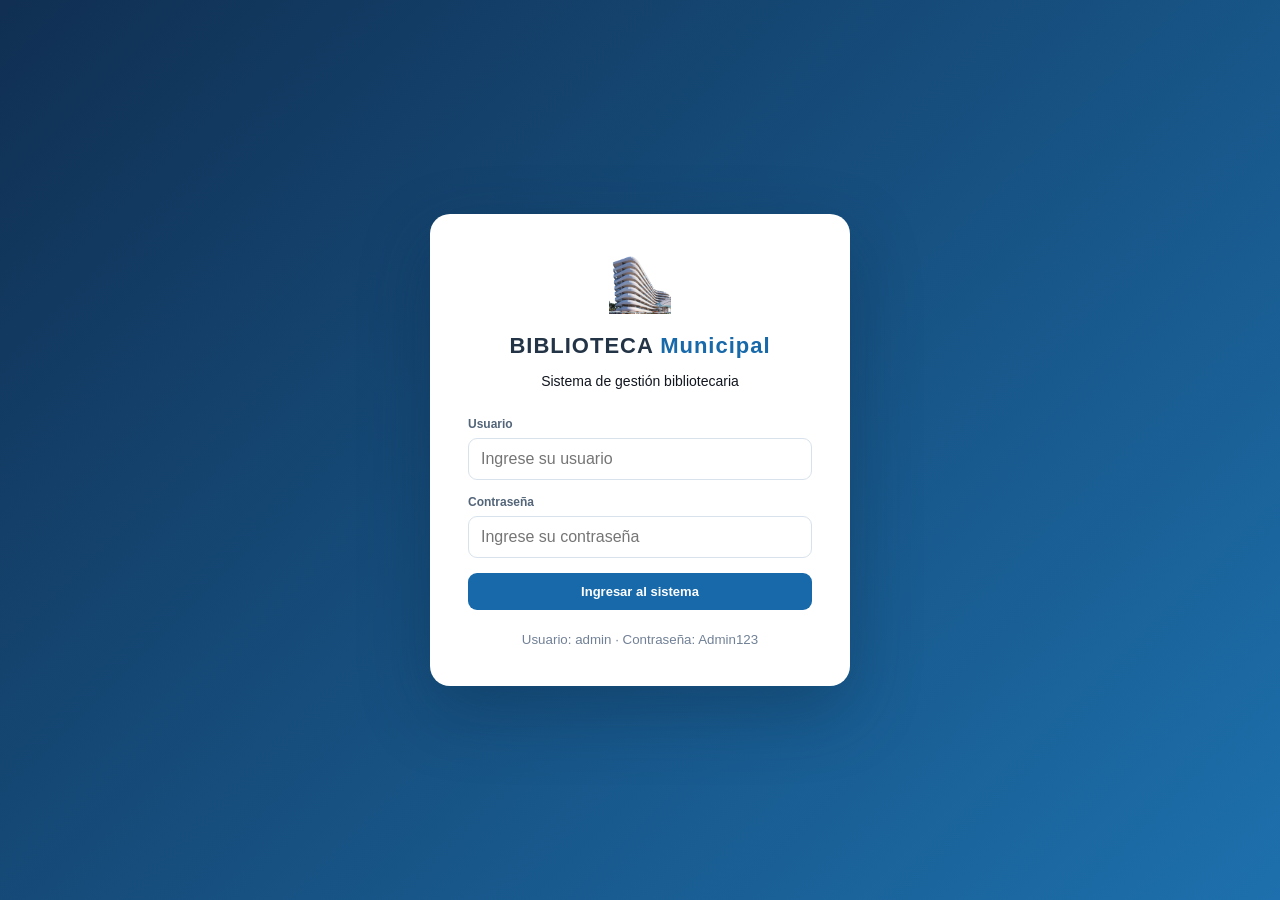
<file: BIBLIOTECA_MUNICIPAL/index.html>
<!DOCTYPE html>
<html lang="es">
<head>
    <meta charset="UTF-8">
    <meta name="viewport" content="width=device-width, initial-scale=1.0">
    <title>Biblioteca Municipal</title>
    <link rel="stylesheet" href="css/style.css">
</head>
<body class="login-body">
    <main class="login-card">
        <header class="login-header">
            <img src="img/imagen1.png">
            <h1>BIBLIOTECA <span>Municipal</span></h1>
            <p class="muted">Sistema de gestión bibliotecaria</p>
        </header>

        <section aria-label="Formulario de acceso">
            <div id="formularioAcceso">
                <div class="field">
                    <label for="usuario">Usuario</label>
                    <input class="input" id="usuario" name="username"
                           type="text" autocomplete="username"
                           placeholder="Ingrese su usuario" required>
                </div>

                <div class="field">
                    <label for="contrasena">Contraseña</label>
                    <input class="input" id="contrasena" name="password"
                           type="password" autocomplete="current-password"
                           placeholder="Ingrese su contraseña" required>
                </div>

                <button class="btn primary full" type="button" onclick="iniciarSesion()">
                    Ingresar al sistema
                </button>
                <p id="mensajeError" class="error" role="alert"></p>
            </div>
        </section>

        <footer class="login-footer">
            <small>Usuario: admin · Contraseña: Admin123</small>
        </footer>
    </main>

    <script src="js/script.js"></script>
</body>
</html>
</file>
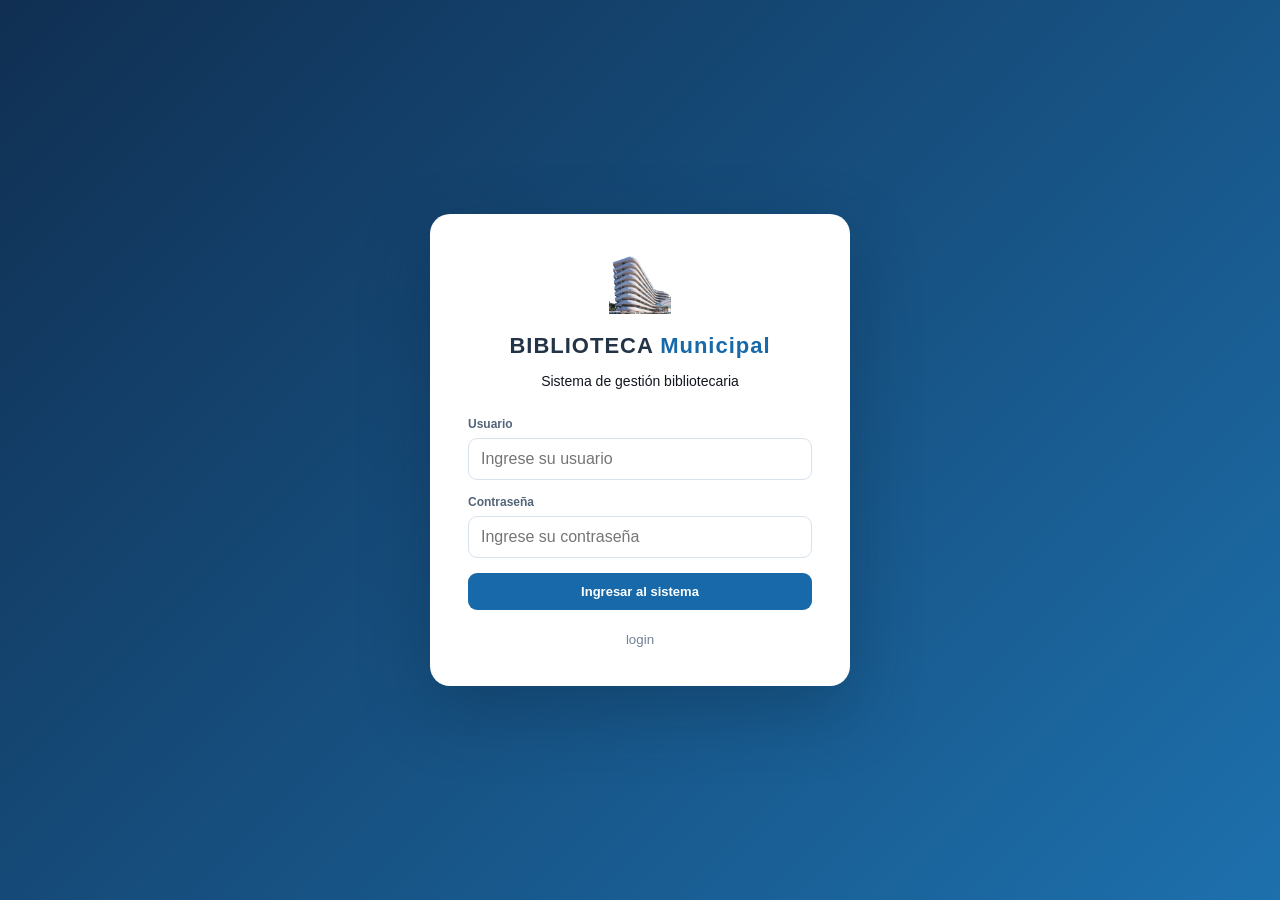
<file: BIBLIOTECA_MUNICIPAL/BIBLIOTECA_MUNICIPAL/index.html>
<!DOCTYPE html>
<html lang="es">
<head>
    <meta charset="UTF-8">
    <meta name="viewport" content="width=device-width, initial-scale=1.0">
    <title>Biblioteca Municipal</title>
    <link rel="stylesheet" href="css/style.css">
</head>
<body class="login-body">
    <main class="login-card">
        <header class="login-header">
            <img src="img/imagen1.png">
            <h1>BIBLIOTECA <span>Municipal</span></h1>
            <p class="muted">Sistema de gestión bibliotecaria</p>
        </header>

        <section aria-label="Formulario de acceso">
            <div id="formularioAcceso">
                <div class="field">
                    <label for="usuario">Usuario</label>
                    <input class="input" id="usuario" name="username"
                           type="text" autocomplete="username"
                           placeholder="Ingrese su usuario" required>
                </div>

                <div class="field">
                    <label for="contrasena">Contraseña</label>
                    <input class="input" id="contrasena" name="password"
                           type="password" autocomplete="current-password"
                           placeholder="Ingrese su contraseña" required>
                </div>

                <button class="btn primary full" type="button" onclick="iniciarSesion()">
                    Ingresar al sistema
                </button>
                <p id="mensajeError" class="error" role="alert"></p>
            </div>
        </section>

        <footer class="login-footer">
            <small>login</small>
        </footer>
    </main>

    <script src="js/script.js"></script>
</body>
</html>
</file>
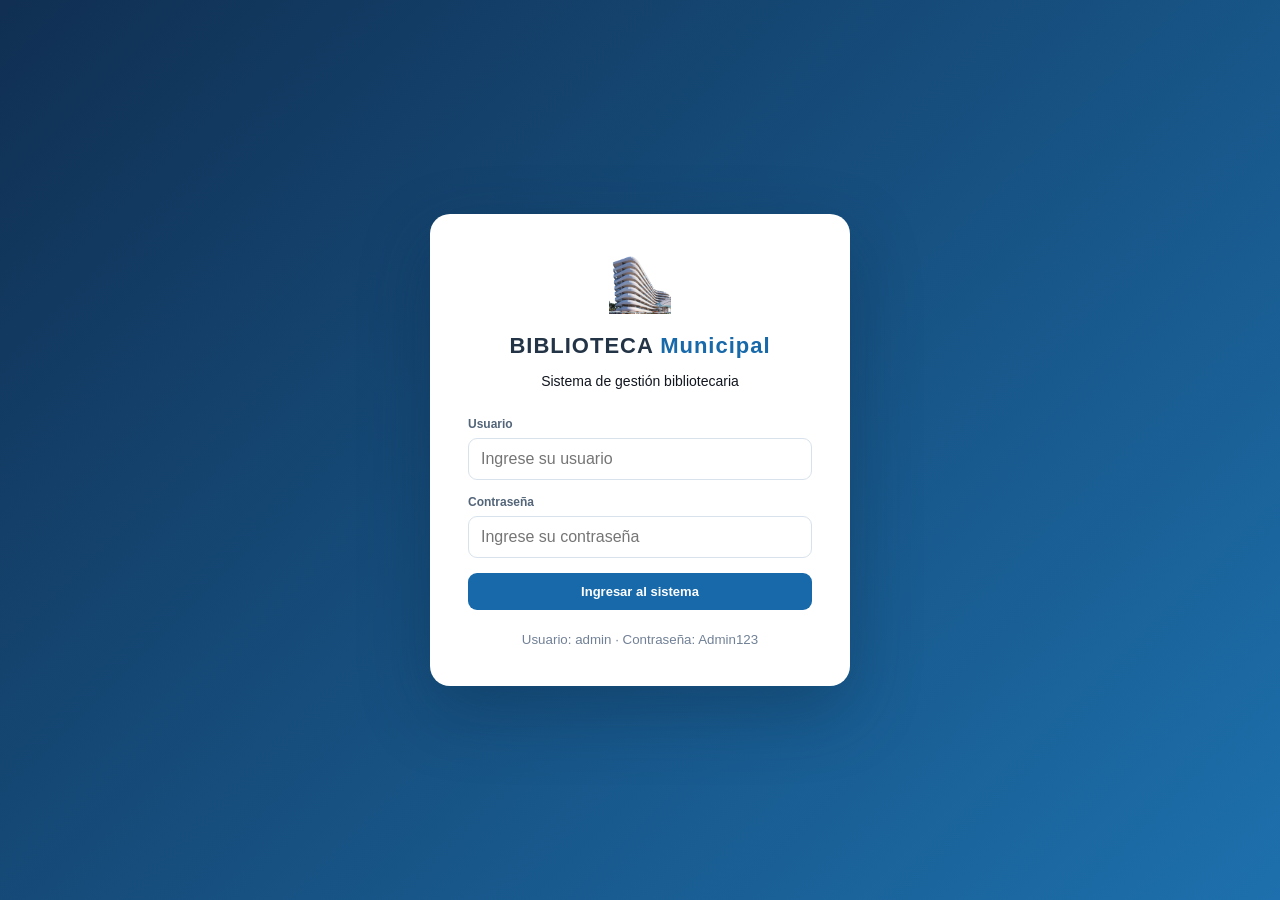
<file: BIBLIOTECA_MUNICIPAL/pages/categorias.html>
<!DOCTYPE html>
<html lang="es">
<head>
    <meta charset="UTF-8">
    <meta name="viewport" content="width=device-width, initial-scale=1.0">
    <title>Categorías | Biblioteca Municipal</title>
    <link rel="stylesheet" href="../css/style.css">
</head>
<body data-page="categorias">
    <div class="app-layout">
        <aside class="barra-lateral" aria-label="Menú principal">
            <a class="brand" href="inicio.html">
                <img src="../img/imagen1.png">
                <span>BIBLIOTECA <strong>Municipal</strong></span>
            </a>

            <nav class="navegacion-lateral">
                <p class="etiqueta-menu">MENÚ PRINCIPAL</p>
                <ul class="lista-menu">
                    <li>
                        <a class="enlace-menu" data-page="inicio" href="inicio.html">
                            <span class="icono-menu">▦</span>
                            <span>Inicio</span>
                        </a>
                    </li>
                    <li>
                        <a class="enlace-menu" data-page="libros" href="libros.html">
                            <span class="icono-menu">▤</span>
                            <span>Libros</span>
                        </a>
                    </li>
                    <li>
                        <a class="enlace-menu" data-page="usuarios" href="usuarios.html">
                            <span class="icono-menu">♙</span>
                            <span>Usuarios</span>
                        </a>
                    </li>
                    <li>
                        <a class="enlace-menu" data-page="prestamos" href="prestamos.html">
                            <span class="icono-menu">⇄</span>
                            <span>Préstamos</span>
                        </a>
                    </li>
                    <li>
                        <a class="enlace-menu" data-page="devoluciones" href="devoluciones.html">
                            <span class="icono-menu">↩</span>
                            <span>Devoluciones</span>
                        </a>
                    </li>
                    <li>
                        <a class="enlace-menu" data-page="categorias" href="categorias.html">
                            <span class="icono-menu">▧</span>
                            <span>Categorías</span>
                        </a>
                    </li>
                    <li>
                        <a class="enlace-menu" data-page="reportes" href="reportes.html">
                            <span class="icono-menu">▥</span>
                            <span>Reportes</span>
                        </a>
                    </li>
                </ul>
            </nav>

            <div class="pie-lateral">
                <ul class="lista-menu">
                    <li>
                        <a class="enlace-menu" data-page="configuracion" href="configuracion.html">
                            <span class="icono-menu">⚙</span>
                            <span>Configuración</span>
                        </a>
                    </li>
                    <li>
                        <button class="enlace-menu logout-button" id="cerrarSesion" type="button">
                            <span class="icono-menu">↪</span>
                            <span>Cerrar sesión</span>
                        </button>
                    </li>
                </ul>
            </div>
        </aside>

        <div class="fondo-menu-movil" id="fondoMenu"></div>

        <div class="columna-principal">
            <header class="barra-superior">
                <div class="inicio-barra-superior">
                    <button class="alternar-menu" id="alternarMenu" type="button" onclick="document.querySelector('.barra-lateral').classList.toggle('open')"
                            aria-label="Abrir o cerrar menú">☰</button>
                    <h1 id="tituloPagina">Categorías</h1>
                </div>
                <div class="usuario-identificado">
                    <span class="avatar-usuario">👤</span>
                    <span class="nombre-usuario">Administrador</span>
                </div>
            </header>

            <main class="contenido-pagina" id="contenidoPrincipal">
                <section class="introduccion-pagina">
                    <p class="eyebrow">Biblioteca Municipal</p>
                    <h2 class="titulo-pagina">Categorías</h2>
                    <p class="subtitle">Organiza los libros por áreas temáticas.</p>
                </section>
                <section class="form-card">
                    <h3>Agregar categoría</h3>
                    <div class="toolbar">
                        <input class="input search-input" id="nombreCategoria" placeholder="Nombre de categoría">
                        <button class="btn primary" type="button" onclick="agregarCategoria()">Agregar</button>
                    </div>
                </section>
                <section class="panel">
                    <h3>Categorías</h3>
                    <ul id="listaCategorias" class="category-list"></ul>
                </section>
            </main>

            <footer class="pie-pagina">
                <p>Biblioteca Municipal · Sistema de gestión bibliotecaria</p>
            </footer>
        </div>
    </div>

    <script src="../js/script.js"></script>
</body>
</html>
</file>
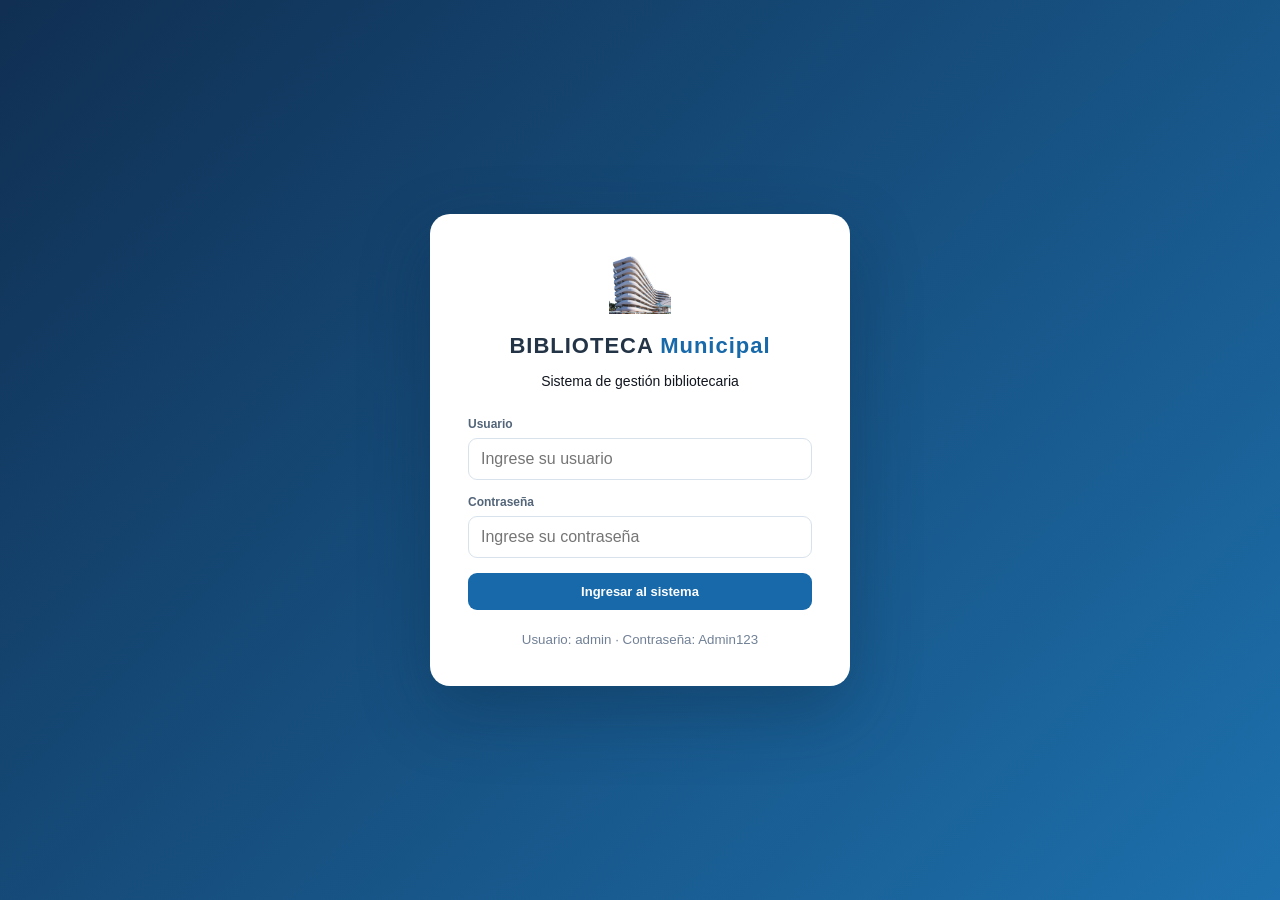
<file: BIBLIOTECA_MUNICIPAL/pages/configuracion.html>
<!DOCTYPE html>
<html lang="es">
<head>
    <meta charset="UTF-8">
    <meta name="viewport" content="width=device-width, initial-scale=1.0">
    <title>Configuración | Biblioteca Municipal</title>
    <link rel="stylesheet" href="../css/style.css">
</head>
<body data-page="configuracion">
    <div class="app-layout">
        <aside class="barra-lateral" aria-label="Menú principal">
            <a class="brand" href="inicio.html">
                <img src="../img/imagen1.png">
                <span>BIBLIOTECA <strong>Municipal</strong></span>
            </a>

            <nav class="navegacion-lateral">
                <p class="etiqueta-menu">MENÚ PRINCIPAL</p>
                <ul class="lista-menu">
                    <li>
                        <a class="enlace-menu" data-page="inicio" href="inicio.html">
                            <span class="icono-menu">▦</span>
                            <span>Inicio</span>
                        </a>
                    </li>
                    <li>
                        <a class="enlace-menu" data-page="libros" href="libros.html">
                            <span class="icono-menu">▤</span>
                            <span>Libros</span>
                        </a>
                    </li>
                    <li>
                        <a class="enlace-menu" data-page="usuarios" href="usuarios.html">
                            <span class="icono-menu">♙</span>
                            <span>Usuarios</span>
                        </a>
                    </li>
                    <li>
                        <a class="enlace-menu" data-page="prestamos" href="prestamos.html">
                            <span class="icono-menu">⇄</span>
                            <span>Préstamos</span>
                        </a>
                    </li>
                    <li>
                        <a class="enlace-menu" data-page="devoluciones" href="devoluciones.html">
                            <span class="icono-menu">↩</span>
                            <span>Devoluciones</span>
                        </a>
                    </li>
                    <li>
                        <a class="enlace-menu" data-page="categorias" href="categorias.html">
                            <span class="icono-menu">▧</span>
                            <span>Categorías</span>
                        </a>
                    </li>
                    <li>
                        <a class="enlace-menu" data-page="reportes" href="reportes.html">
                            <span class="icono-menu">▥</span>
                            <span>Reportes</span>
                        </a>
                    </li>
                </ul>
            </nav>

            <div class="pie-lateral">
                <ul class="lista-menu">
                    <li>
                        <a class="enlace-menu" data-page="configuracion" href="configuracion.html">
                            <span class="icono-menu">⚙</span>
                            <span>Configuración</span>
                        </a>
                    </li>
                    <li>
                        <button class="enlace-menu logout-button" id="cerrarSesion" type="button">
                            <span class="icono-menu">↪</span>
                            <span>Cerrar sesión</span>
                        </button>
                    </li>
                </ul>
            </div>
        </aside>

        <div class="fondo-menu-movil" id="fondoMenu"></div>

        <div class="columna-principal">
            <header class="barra-superior">
                <div class="inicio-barra-superior">
                    <button class="alternar-menu" id="alternarMenu" type="button" onclick="document.querySelector('.barra-lateral').classList.toggle('open')"
                            aria-label="Abrir o cerrar menú">☰</button>
                    <h1 id="tituloPagina">Configuración</h1>
                </div>
                <div class="usuario-identificado">
                    <span class="avatar-usuario">👤</span>
                    <span class="nombre-usuario">Administrador</span>
                </div>
            </header>

            <main class="contenido-pagina" id="contenidoPrincipal">
                <section class="introduccion-pagina">
                    <p class="eyebrow">Biblioteca Municipal</p>
                    <h2 class="titulo-pagina">Configuración</h2>
                    <p class="subtitle">Administra las opciones generales del sistema.</p>
                </section>
                <section class="panel">
                    <h3>Almacenamiento</h3>
                    <p class="muted">Los datos se guardan en LocalStorage de este navegador y permanecen al cambiar de página o actualizar.</p>
                    <button class="btn danger" type="button" onclick="borrarDatos()">Borrar todos los datos</button>
                </section>
            </main>

            <footer class="pie-pagina">
                <p>Biblioteca Municipal · Sistema de gestión bibliotecaria</p>
            </footer>
        </div>
    </div>

    <script src="../js/script.js"></script>
</body>
</html>
</file>
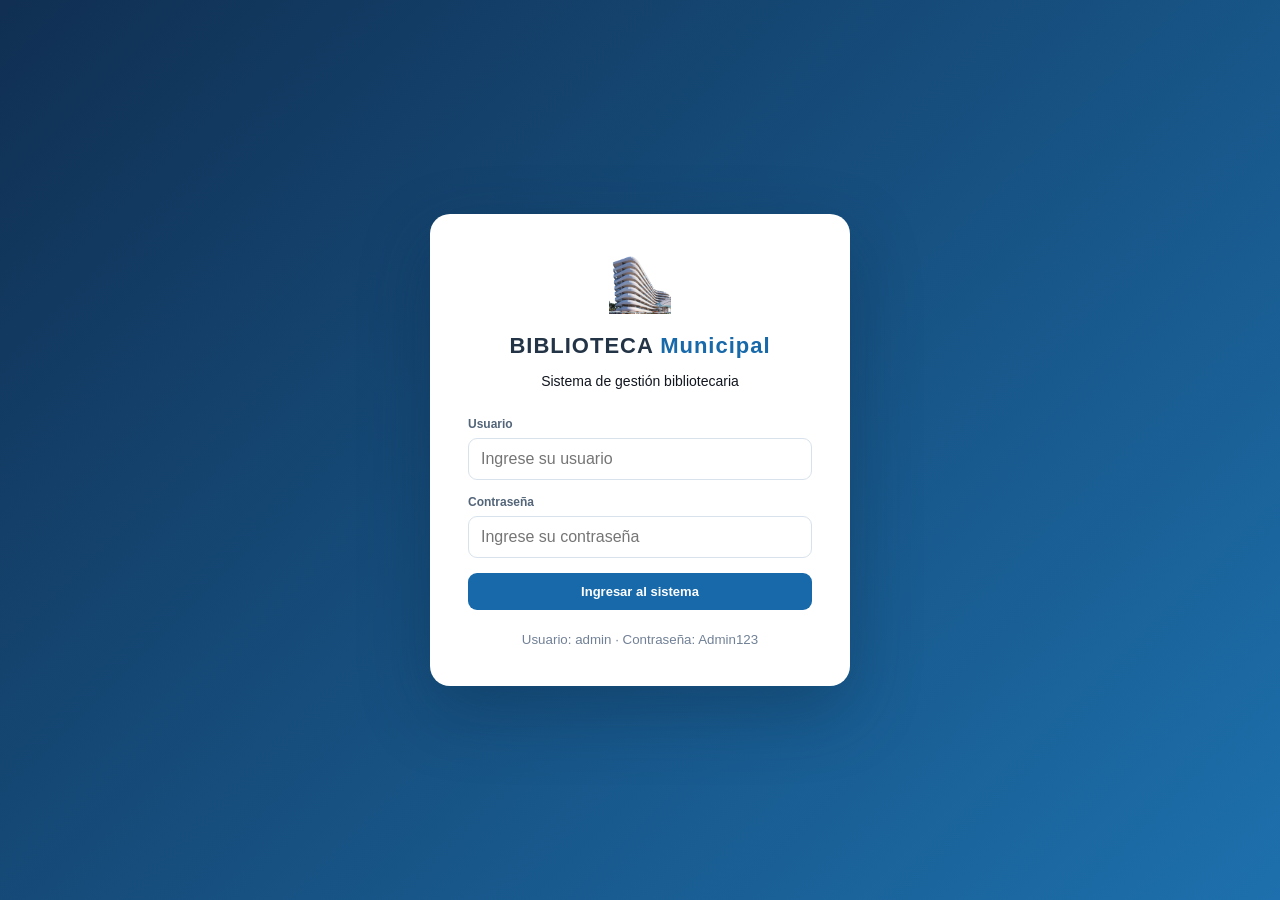
<file: BIBLIOTECA_MUNICIPAL/pages/devoluciones.html>
<!DOCTYPE html>
<html lang="es">
<head>
    <meta charset="UTF-8">
    <meta name="viewport" content="width=device-width, initial-scale=1.0">
    <title>Devoluciones | Biblioteca Municipal</title>
    <link rel="stylesheet" href="../css/style.css">
</head>
<body data-page="devoluciones">
    <div class="app-layout">
        <aside class="barra-lateral" aria-label="Menú principal">
            <a class="brand" href="inicio.html">
                <img src="../img/logo.svg" alt="Logotipo de Biblioteca PRO">
                <span>BIBLIOTECA <strong>Municipal</strong></span>
            </a>

            <nav class="navegacion-lateral">
                <p class="etiqueta-menu">MENÚ PRINCIPAL</p>
                <ul class="lista-menu">
                    <li>
                        <a class="enlace-menu" data-page="inicio" href="inicio.html">
                            <span class="icono-menu">▦</span>
                            <span>Inicio</span>
                        </a>
                    </li>
                    <li>
                        <a class="enlace-menu" data-page="libros" href="libros.html">
                            <span class="icono-menu">▤</span>
                            <span>Libros</span>
                        </a>
                    </li>
                    <li>
                        <a class="enlace-menu" data-page="usuarios" href="usuarios.html">
                            <span class="icono-menu">♙</span>
                            <span>Usuarios</span>
                        </a>
                    </li>
                    <li>
                        <a class="enlace-menu" data-page="prestamos" href="prestamos.html">
                            <span class="icono-menu">⇄</span>
                            <span>Préstamos</span>
                        </a>
                    </li>
                    <li>
                        <a class="enlace-menu" data-page="devoluciones" href="devoluciones.html">
                            <span class="icono-menu">↩</span>
                            <span>Devoluciones</span>
                        </a>
                    </li>
                    <li>
                        <a class="enlace-menu" data-page="categorias" href="categorias.html">
                            <span class="icono-menu">▧</span>
                            <span>Categorías</span>
                        </a>
                    </li>
                    <li>
                        <a class="enlace-menu" data-page="reportes" href="reportes.html">
                            <span class="icono-menu">▥</span>
                            <span>Reportes</span>
                        </a>
                    </li>
                </ul>
            </nav>

            <div class="pie-lateral">
                <ul class="lista-menu">
                    <li>
                        <a class="enlace-menu" data-page="configuracion" href="configuracion.html">
                            <span class="icono-menu">⚙</span>
                            <span>Configuración</span>
                        </a>
                    </li>
                    <li>
                        <button class="enlace-menu logout-button" id="cerrarSesion" type="button">
                            <span class="icono-menu">↪</span>
                            <span>Cerrar sesión</span>
                        </button>
                    </li>
                </ul>
            </div>
        </aside>

        <div class="fondo-menu-movil" id="fondoMenu"></div>

        <div class="columna-principal">
            <header class="barra-superior">
                <div class="inicio-barra-superior">
                    <button class="alternar-menu" id="alternarMenu" type="button" onclick="document.querySelector('.barra-lateral').classList.toggle('open')"
                            aria-label="Abrir o cerrar menú">☰</button>
                    <h1 id="tituloPagina">Devoluciones</h1>
                </div>
                <div class="usuario-identificado">
                    <span class="avatar-usuario">👤</span>
                    <span class="nombre-usuario">Administrador</span>
                </div>
            </header>

            <main class="contenido-pagina" id="contenidoPrincipal">
                <section class="introduccion-pagina">
                    <p class="eyebrow">Biblioteca Municipal</p>
                    <h2 class="titulo-pagina">Devoluciones</h2>
                    <p class="subtitle">Controla la devolución de los ejemplares prestados.</p>
                </section>
                <section class="panel">
                    <h3>Registrar devoluciones</h3>
                    <p class="muted">Presiona el botón cuando recibas un libro prestado.</p>
                    <div class="table-wrap">
                        <table>
                            <thead>
                                <tr>
                                    <th>N°</th>
                                    <th>Usuario</th>
                                    <th>Libro</th>
                                    <th>Fecha préstamo</th>
                                    <th>Fecha límite</th>
                                    <th>Estado</th>
                                    <th>Acción</th>
                                </tr>
                            </thead>
                            <tbody id="tablaDevoluciones"></tbody>
                        </table>
                    </div>
                </section>
            </main>

            <footer class="pie-pagina">
                <p>Biblioteca Municipal · Sistema de gestión bibliotecaria</p>
            </footer>
        </div>
    </div>

    <script src="../js/script.js"></script>
</body>
</html>
</file>
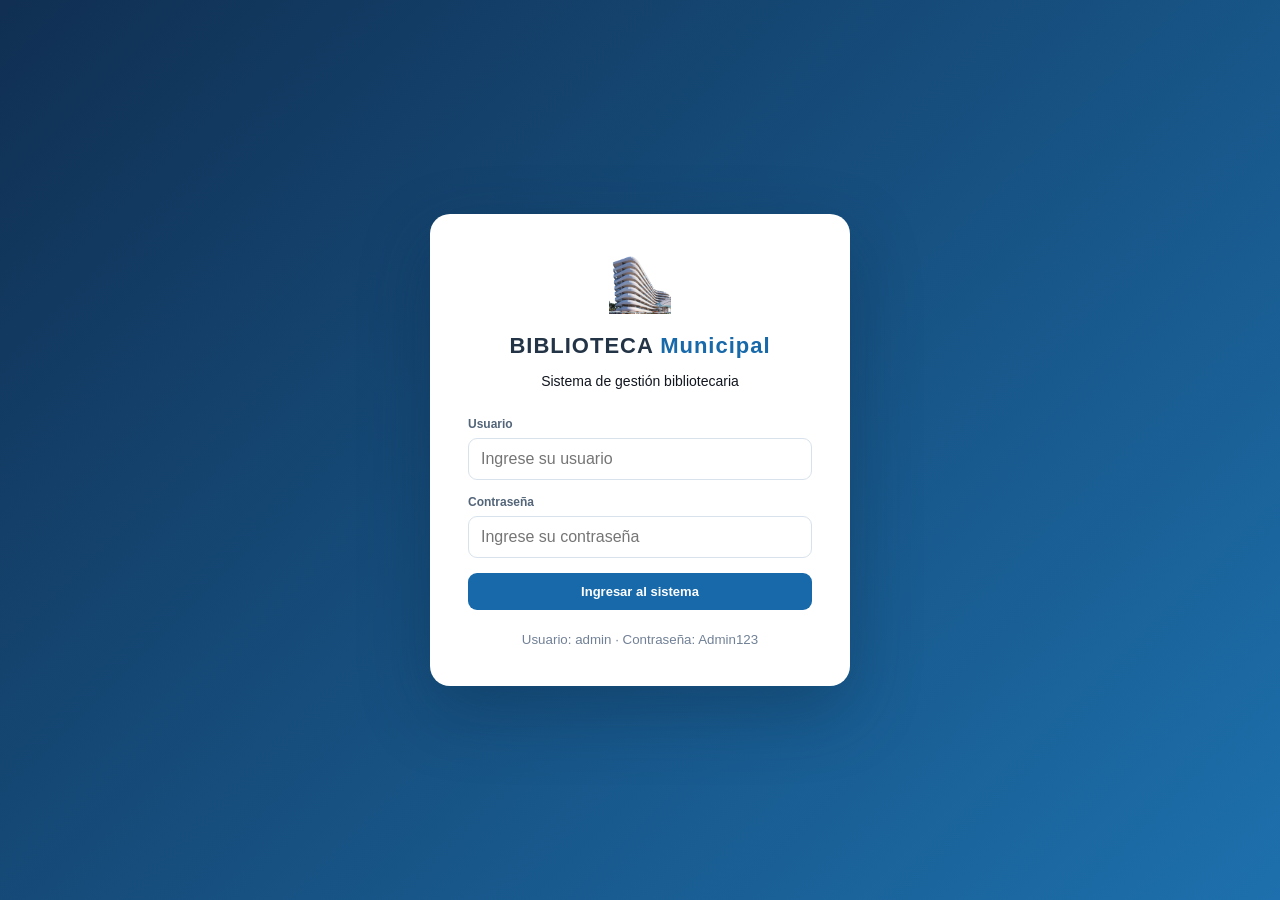
<file: BIBLIOTECA_MUNICIPAL/pages/inicio.html>
<!DOCTYPE html>
<html lang="es">
<head>
    <meta charset="UTF-8">
    <meta name="viewport" content="width=device-width, initial-scale=1.0">
    <title>Inicio | Biblioteca Municipal</title>
    <link rel="stylesheet" href="../css/style.css">
</head>
<body data-page="inicio">
    <div class="app-layout">
        <aside class="barra-lateral" aria-label="Menú principal">
            <a class="brand" href="inicio.html">
                <img src="../img/logo.svg" alt="Logotipo de Biblioteca PRO">
                <span>BIBLIOTECA <strong>Municipal</strong></span>
            </a>

            <nav class="navegacion-lateral">
                <p class="etiqueta-menu">MENÚ PRINCIPAL</p>
                <ul class="lista-menu">
                    <li>
                        <a class="enlace-menu" data-page="inicio" href="inicio.html">
                            <span class="icono-menu">▦</span>
                            <span>Inicio</span>
                        </a>
                    </li>
                    <li>
                        <a class="enlace-menu" data-page="libros" href="libros.html">
                            <span class="icono-menu">▤</span>
                            <span>Libros</span>
                        </a>
                    </li>
                    <li>
                        <a class="enlace-menu" data-page="usuarios" href="usuarios.html">
                            <span class="icono-menu">♙</span>
                            <span>Usuarios</span>
                        </a>
                    </li>
                    <li>
                        <a class="enlace-menu" data-page="prestamos" href="prestamos.html">
                            <span class="icono-menu">⇄</span>
                            <span>Préstamos</span>
                        </a>
                    </li>
                    <li>
                        <a class="enlace-menu" data-page="devoluciones" href="devoluciones.html">
                            <span class="icono-menu">↩</span>
                            <span>Devoluciones</span>
                        </a>
                    </li>
                    <li>
                        <a class="enlace-menu" data-page="categorias" href="categorias.html">
                            <span class="icono-menu">▧</span>
                            <span>Categorías</span>
                        </a>
                    </li>
                    <li>
                        <a class="enlace-menu" data-page="reportes" href="reportes.html">
                            <span class="icono-menu">▥</span>
                            <span>Reportes</span>
                        </a>
                    </li>
                </ul>
            </nav>

            <div class="pie-lateral">
                <ul class="lista-menu">
                    <li>
                        <a class="enlace-menu" data-page="configuracion" href="configuracion.html">
                            <span class="icono-menu">⚙</span>
                            <span>Configuración</span>
                        </a>
                    </li>
                    <li>
                        <button class="enlace-menu logout-button" id="cerrarSesion" type="button">
                            <span class="icono-menu">↪</span>
                            <span>Cerrar sesión</span>
                        </button>
                    </li>
                </ul>
            </div>
        </aside>

        <div class="fondo-menu-movil" id="fondoMenu"></div>

        <div class="columna-principal">
            <header class="barra-superior">
                <div class="inicio-barra-superior">
                    <button class="alternar-menu" id="alternarMenu" type="button" onclick="document.querySelector('.barra-lateral').classList.toggle('open')"
                            aria-label="Abrir o cerrar menú">☰</button>
                    <h1 id="tituloPagina">Inicio</h1>
                </div>
                <div class="usuario-identificado">
                    <span class="avatar-usuario">👤</span>
                    <span class="nombre-usuario">Administrador</span>
                </div>
            </header>

            <main class="contenido-pagina" id="contenidoPrincipal">
                <section class="introduccion-pagina">
                    <p class="eyebrow">Biblioteca Municipal</p>
                    <h2 class="titulo-pagina">Inicio</h2>
                    <p class="subtitle">Resumen general de la biblioteca.</p>
                </section>
                <section class="stats-grid">
<article class="stat-card"><div class="stat-head">
    <span class="stat-label">Libros registrados</span>
    <span class="stat-icon">📚</span>
</div>
<p class="stat-number" id="totalLibros">0</p>
</article>
<article class="stat-card">
    <div class="stat-head">
        <span class="stat-label">Usuarios registrados</span>
        <span class="stat-icon">👥</span>
    </div>
    <p class="stat-number" id="totalUsuarios">0</p>
</article>
<article class="stat-card">
    <div class="stat-head">
        <span class="stat-label">Préstamos activos</span>
        <span class="stat-icon">📖</span>
    </div>
    <p class="stat-number" id="totalPrestamos">0</p>
</article>
<article class="stat-card">
    <div class="stat-head">
        <span class="stat-label">Devoluciones realizadas</span>
        <span class="stat-icon">↩️</span>
    </div>
    <p class="stat-number" id="totalDevoluciones">0</p>
</article>
</section>
<section class="panel">
    <div class="section-head">
        <h3>Préstamos recientes</h3>
        <a class="btn secondary" href="prestamos.html">Ver préstamos</a>
    </div>
    <div class="table-wrap">
        <table>
            <thead>
                <tr>
                    <th>Lector</th>
                    <th>Libro</th>
                    <th>Fecha</th>
                    <th>Estado</th>
                </tr>
            </thead>
            <tbody id="tablaPrestamosRecientes"></tbody>
        </table>
    </div>
</section>
<section class="panel">
    <div class="section-head">
        <h3>Accesos rápidos</h3>
        <div class="quick-actions">
            <a class="btn primary" href="libros.html">+ Registrar libro</a>
            <a class="btn secondary" href="usuarios.html">+ Registrar lector</a>
            <a class="btn secondary" href="prestamos.html">+ Nuevo préstamo</a>
        </div>
    </div>
</section>
            </main>

            <footer class="pie-pagina">
                <p>Biblioteca Municipal · Sistema de gestión bibliotecaria</p>
            </footer>
        </div>
    </div>

    <script src="../js/script.js"></script>
</body>
</html>
</file>
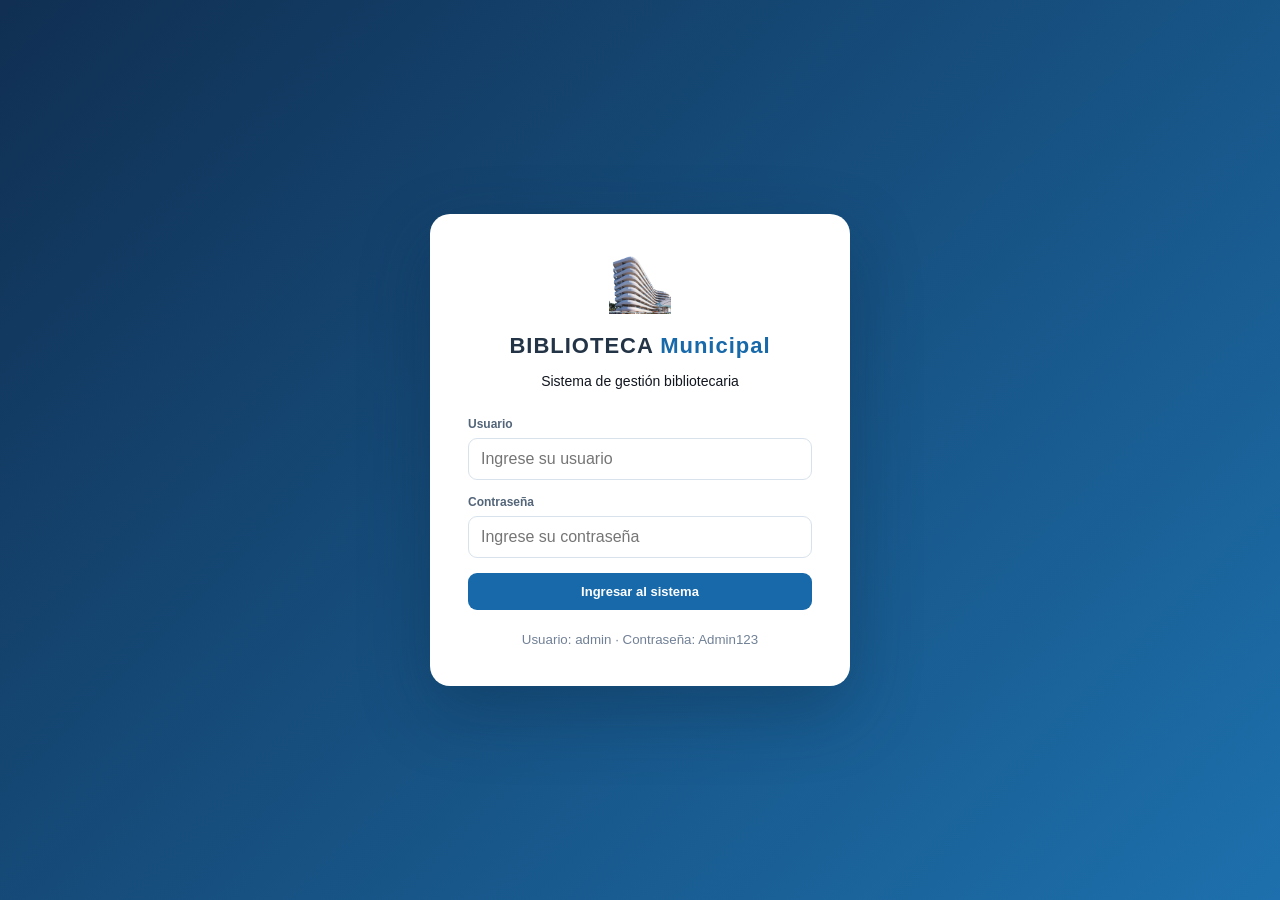
<file: BIBLIOTECA_MUNICIPAL/pages/libros.html>
<!DOCTYPE html>
<html lang="es">
<head>
    <meta charset="UTF-8">
    <meta name="viewport" content="width=device-width, initial-scale=1.0">
    <title>Libros | Biblioteca Municipal</title>
    <link rel="stylesheet" href="../css/style.css">
</head>
<body data-page="libros">
    <div class="app-layout">
        <aside class="barra-lateral" aria-label="Menú principal">
            <a class="brand" href="inicio.html">
                <img src="../img/imagen1.png">
                <span>BIBLIOTECA <strong>Municipal</strong></span>
            </a>

            <nav class="navegacion-lateral">
                <p class="etiqueta-menu">MENÚ PRINCIPAL</p>
                <ul class="lista-menu">
                    <li>
                        <a class="enlace-menu" data-page="inicio" href="inicio.html">
                            <span class="icono-menu">▦</span>
                            <span>Inicio</span>
                        </a>
                    </li>
                    <li>
                        <a class="enlace-menu" data-page="libros" href="libros.html">
                            <span class="icono-menu">▤</span>
                            <span>Libros</span>
                        </a>
                    </li>
                    <li>
                        <a class="enlace-menu" data-page="usuarios" href="usuarios.html">
                            <span class="icono-menu">♙</span>
                            <span>Usuarios</span>
                        </a>
                    </li>
                    <li>
                        <a class="enlace-menu" data-page="prestamos" href="prestamos.html">
                            <span class="icono-menu">⇄</span>
                            <span>Préstamos</span>
                        </a>
                    </li>
                    <li>
                        <a class="enlace-menu" data-page="devoluciones" href="devoluciones.html">
                            <span class="icono-menu">↩</span>
                            <span>Devoluciones</span>
                        </a>
                    </li>
                    <li>
                        <a class="enlace-menu" data-page="categorias" href="categorias.html">
                            <span class="icono-menu">▧</span>
                            <span>Categorías</span>
                        </a>
                    </li>
                    <li>
                        <a class="enlace-menu" data-page="reportes" href="reportes.html">
                            <span class="icono-menu">▥</span>
                            <span>Reportes</span>
                        </a>
                    </li>
                </ul>
            </nav>

            <div class="pie-lateral">
                <ul class="lista-menu">
                    <li>
                        <a class="enlace-menu" data-page="configuracion" href="configuracion.html">
                            <span class="icono-menu">⚙</span>
                            <span>Configuración</span>
                        </a>
                    </li>
                    <li>
                        <button class="enlace-menu logout-button" id="cerrarSesion" type="button">
                            <span class="icono-menu">↪</span>
                            <span>Cerrar sesión</span>
                        </button>
                    </li>
                </ul>
            </div>
        </aside>

        <div class="fondo-menu-movil" id="fondoMenu"></div>

        <div class="columna-principal">
            <header class="barra-superior">
                <div class="inicio-barra-superior">
                    <button class="alternar-menu" id="alternarMenu" type="button" onclick="document.querySelector('.barra-lateral').classList.toggle('open')"
                            aria-label="Abrir o cerrar menú">☰</button>
                    <h1 id="tituloPagina">Libros</h1>
                </div>
                <div class="usuario-identificado">
                    <span class="avatar-usuario" aria-hidden="true">👤</span>
                    <span class="nombre-usuario">Administrador</span>
                </div>
            </header>

            <main class="contenido-pagina" id="contenidoPrincipal">
                <section class="introduccion-pagina">
                    <p class="eyebrow">Biblioteca Municipal</p>
                    <h2 class="titulo-pagina">Libros</h2>
                    <p class="subtitle">Registra, consulta y administra el catálogo bibliográfico.</p>
                </section>
                <section class="form-card"><h3>Registrar nuevo libro</h3>
<div class="form-grid">
<div class="field">
    <label>Título del libro</label>
    <input class="input" id="tituloLibro">
</div>
<div class="field">
    <label>Autor</label>
    <input class="input" id="autorLibro">
</div>
<div class="field">
    <label>ISBN</label>
    <input class="input" id="isbnLibro">
</div>
<div class="field">
    <label>Editorial</label>
    <input class="input" id="editorialLibro">
</div>
<div class="field">
    <label>Cantidad</label>
    <input class="input" type="number" id="cantidadLibro" min="1">
</div>
<div class="field">
    <label>Categoría</label>
    <select class="input" id="categoriaLibro">
        <option>Novela</option>
        <option>Ciencia</option>
        <option>Historia</option>
        <option>Tecnología</option>
        <option>Literatura</option>
    </select>
</div>
<div class="field form-button"><button class="btn primary" type="button" onclick="registrarLibro()">Guardar libro</button>
</div>
</div>
</section>
<section class="panel">
    <h3>Libros registrados</h3>
    <div class="table-wrap">
        <table>
            <thead>
                <tr>
                    <th>N°</th>
                    <th>Título</th>
                    <th>Autor</th>
                    <th>ISBN</th>
                    <th>Editorial</th>
                    <th>Categoría</th>
                    <th>Total</th>
                    <th>Disponibles</th>
                    <th>Acción</th>
                </tr>
            </thead>
            <tbody id="tablaLibros"></tbody>
        </table>
    </div>
</section>
            </main>

            <footer class="pie-pagina">
                <p>Biblioteca Municipal · Sistema de gestión bibliotecaria</p>
            </footer>
        </div>
    </div>

    <script src="../js/script.js"></script>
</body>
</html>
</file>
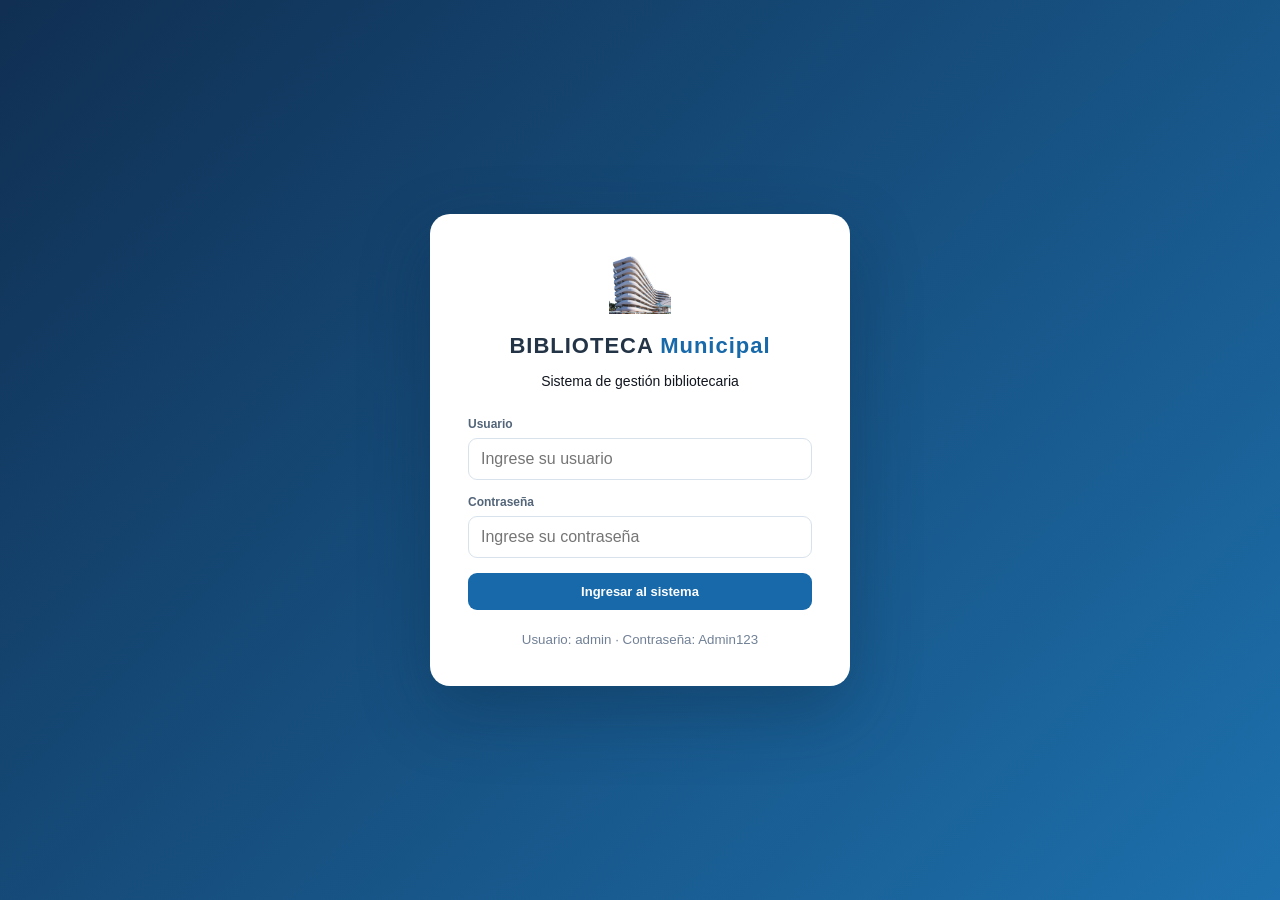
<file: BIBLIOTECA_MUNICIPAL/pages/prestamos.html>
<!DOCTYPE html>
<html lang="es">
<head>
    <meta charset="UTF-8">
    <meta name="viewport" content="width=device-width, initial-scale=1.0">
    <title>Préstamos | Biblioteca Municipal</title>
    <link rel="stylesheet" href="../css/style.css">
</head>
<body data-page="prestamos">
    <div class="app-layout">
        <aside class="barra-lateral" aria-label="Menú principal">
            <a class="brand" href="inicio.html">
                <img src="../img/imagen1.png" alt=>
                <span>BIBLIOTECA <strong>Municipal</strong></span>
            </a>

            <nav class="navegacion-lateral">
                <p class="etiqueta-menu">MENÚ PRINCIPAL</p>
                <ul class="lista-menu">
                    <li>
                        <a class="enlace-menu" data-page="inicio" href="inicio.html">
                            <span class="icono-menu">▦</span>
                            <span>Inicio</span>
                        </a>
                    </li>
                    <li>
                        <a class="enlace-menu" data-page="libros" href="libros.html">
                            <span class="icono-menu">▤</span>
                            <span>Libros</span>
                        </a>
                    </li>
                    <li>
                        <a class="enlace-menu" data-page="usuarios" href="usuarios.html">
                            <span class="icono-menu">♙</span>
                            <span>Usuarios</span>
                        </a>
                    </li>
                    <li>
                        <a class="enlace-menu" data-page="prestamos" href="prestamos.html">
                            <span class="icono-menu">⇄</span>
                            <span>Préstamos</span>
                        </a>
                    </li>
                    <li>
                        <a class="enlace-menu" data-page="devoluciones" href="devoluciones.html">
                            <span class="icono-menu">↩</span>
                            <span>Devoluciones</span>
                        </a>
                    </li>
                    <li>
                        <a class="enlace-menu" data-page="categorias" href="categorias.html">
                            <span class="icono-menu">▧</span>
                            <span>Categorías</span>
                        </a>
                    </li>
                    <li>
                        <a class="enlace-menu" data-page="reportes" href="reportes.html">
                            <span class="icono-menu">▥</span>
                            <span>Reportes</span>
                        </a>
                    </li>
                </ul>
            </nav>

            <div class="pie-lateral">
                <ul class="lista-menu">
                    <li>
                        <a class="enlace-menu" data-page="configuracion" href="configuracion.html">
                            <span class="icono-menu">⚙</span>
                            <span>Configuración</span>
                        </a>
                    </li>
                    <li>
                        <button class="enlace-menu logout-button" id="cerrarSesion" type="button">
                            <span class="icono-menu">↪</span>
                            <span>Cerrar sesión</span>
                        </button>
                    </li>
                </ul>
            </div>
        </aside>

        <div class="fondo-menu-movil" id="fondoMenu"></div>

        <div class="columna-principal">
            <header class="barra-superior">
                <div class="inicio-barra-superior">
                    <button class="alternar-menu" id="alternarMenu" type="button" onclick="document.querySelector('.barra-lateral').classList.toggle('open')"
                            aria-label="Abrir o cerrar menú">☰</button>
                    <h1 id="tituloPagina">Préstamos</h1>
                </div>
                <div class="usuario-identificado">
                    <span class="avatar-usuario" aria-hidden="true">👤</span>
                    <span class="nombre-usuario">Administrador</span>
                </div>
            </header>

            <main class="contenido-pagina" id="contenidoPrincipal">
                <section class="introduccion-pagina">
                    <p class="eyebrow">Biblioteca Municipal</p>
                    <h2 class="titulo-pagina">Préstamos</h2>
                    <p class="subtitle">Registra la salida de libros para los lectores.</p>
                </section>
                <section class="form-card"><h3>Registrar préstamo</h3><div class="form-grid">
<div class="field">
    <label>Libro</label>
    <select class="input" id="libroPrestamo"></select>
</div>
<div class="field">
    <label>Usuario</label>
    <select class="input" id="usuarioPrestamo"></select>
</div>
<div class="field">
    <label>Fecha de préstamo</label>
    <input class="input" type="date" id="fechaPrestamo">
</div>
<div class="field">
    <label>Fecha límite de devolución</label>
    <input class="input" type="date" id="fechaLimite">
</div>
<div class="field form-button">
    <button class="btn primary" type="button" onclick="registrarPrestamo()">Registrar préstamo</button>
</div>
</div>
</section>
<section class="panel"><h3>Préstamos registrados</h3>
    <div class="table-wrap">
        <table>
            <thead>
                <tr>
                    <th>N°</th>
                    <th>Usuario</th>
                    <th>Libro</th>
                    <th>Fecha préstamo</th>
                    <th>Fecha límite</th>
                    <th>Estado</th>
                </tr>
            </thead>
            <tbody id="tablaPrestamos"></tbody>
        </table>
    </div>
</section>
            </main>

            <footer class="pie-pagina">
                <p>Biblioteca Municipal · Sistema de gestión bibliotecaria</p>
            </footer>
        </div>
    </div>

    <script src="../js/script.js"></script>
</body>
</html>
</file>
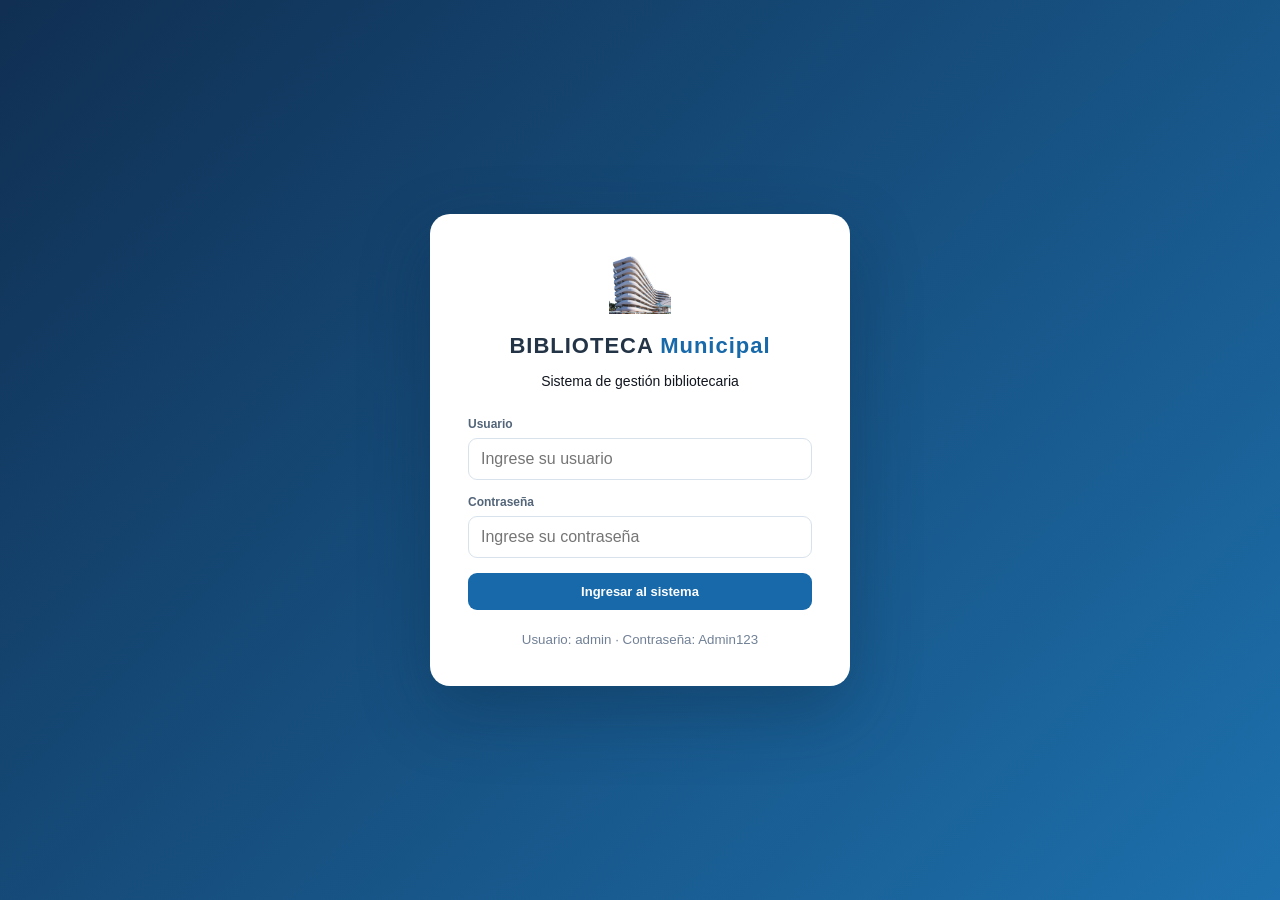
<file: BIBLIOTECA_MUNICIPAL/pages/reportes.html>
<!DOCTYPE html>
<html lang="es">
<head>
    <meta charset="UTF-8">
    <meta name="viewport" content="width=device-width, initial-scale=1.0">
    <title>Reportes | Biblioteca Municipal</title>
    <link rel="stylesheet" href="../css/style.css">
</head>
<body data-page="reportes">
    <div class="app-layout">
        <aside class="barra-lateral" aria-label="Menú principal">
            <a class="brand" href="inicio.html">
                <img src="../img/imagen1.png" alt="Logotipo de Biblioteca PRO">
                <span>BIBLIOTECA <strong>Municipal</strong></span>
            </a>

            <nav class="navegacion-lateral">
                <p class="etiqueta-menu">MENÚ PRINCIPAL</p>
                <ul class="lista-menu">
                    <li>
                        <a class="enlace-menu" data-page="inicio" href="inicio.html">
                            <span class="icono-menu">▦</span>
                            <span>Inicio</span>
                        </a>
                    </li>
                    <li>
                        <a class="enlace-menu" data-page="libros" href="libros.html">
                            <span class="icono-menu">▤</span>
                            <span>Libros</span>
                        </a>
                    </li>
                    <li>
                        <a class="enlace-menu" data-page="usuarios" href="usuarios.html">
                            <span class="icono-menu">♙</span>
                            <span>Usuarios</span>
                        </a>
                    </li>
                    <li>
                        <a class="enlace-menu" data-page="prestamos" href="prestamos.html">
                            <span class="icono-menu">⇄</span>
                            <span>Préstamos</span>
                        </a>
                    </li>
                    <li>
                        <a class="enlace-menu" data-page="devoluciones" href="devoluciones.html">
                            <span class="icono-menu">↩</span>
                            <span>Devoluciones</span>
                        </a>
                    </li>
                    <li>
                        <a class="enlace-menu" data-page="categorias" href="categorias.html">
                            <span class="icono-menu">▧</span>
                            <span>Categorías</span>
                        </a>
                    </li>
                    <li>
                        <a class="enlace-menu" data-page="reportes" href="reportes.html">
                            <span class="icono-menu">▥</span>
                            <span>Reportes</span>
                        </a>
                    </li>
                </ul>
            </nav>

            <div class="pie-lateral">
                <ul class="lista-menu">
                    <li>
                        <a class="enlace-menu" data-page="configuracion" href="configuracion.html">
                            <span class="icono-menu">⚙</span>
                            <span>Configuración</span>
                        </a>
                    </li>
                    <li>
                        <button class="enlace-menu logout-button" id="cerrarSesion" type="button">
                            <span class="icono-menu">↪</span>
                            <span>Cerrar sesión</span>
                        </button>
                    </li>
                </ul>
            </div>
        </aside>

        <div class="fondo-menu-movil" id="fondoMenu"></div>

        <div class="columna-principal">
            <header class="barra-superior">
                <div class="inicio-barra-superior">
                    <button class="alternar-menu" id="alternarMenu" type="button" onclick="document.querySelector('.barra-lateral').classList.toggle('open')"
                            aria-label="Abrir o cerrar menú">☰</button>
                    <h1 id="tituloPagina">Reportes</h1>
                </div>
                <div class="usuario-identificado">
                    <span class="avatar-usuario" aria-hidden="true">👤</span>
                    <span class="nombre-usuario">Administrador</span>
                </div>
            </header>

            <main class="contenido-pagina" id="contenidoPrincipal">
                <section class="introduccion-pagina">
                    <p class="eyebrow">Biblioteca Municipal</p>
                    <h2 class="titulo-pagina">Reportes</h2>
                    <p class="subtitle">Consulta los indicadores y el inventario de la biblioteca.</p>
                </section>
                <section class="stats-grid">
                    <article class="stat-card">
                        <div class="stat-head">
                            <span class="stat-label">Ejemplares</span>
                        </div>
                        <p class="stat-number" id="reporteEjemplares">0</p>
                    </article>
                    <article class="stat-card">
                        <div class="stat-head">
                            <span class="stat-label">Usuarios</span>
                        </div>
                        <p class="stat-number" id="reporteUsuarios">0</p>
                    </article>
                    <article class="stat-card">
                        <div class="stat-head">
                            <span class="stat-label">Préstamos activos</span>
                        </div><p class="stat-number" id="reporteActivos">0</p>
                    </article></section>
                    <section class="panel">
                        <h3>Inventario de libros</h3>
                        
                        <div class="table-wrap">
                            <table>
                                <thead>
                                    <tr>
                                        <th>Título</th>
                                        <th>Autor</th>
                                        <th>Categoría</th>
                                        <th>Total</th>
                                        <th>Disponibles</th>
                                    </tr>
                                </thead>
                                <tbody id="tablaReporte">

                                </tbody>
                            </table>
                        </div>
                    </section>
            </main>

            <footer class="pie-pagina">
                <p>Biblioteca Municipal · Sistema de gestión bibliotecaria</p>
            </footer>
        </div>
    </div>

    <script src="../js/script.js"></script>
</body>
</html>
</file>
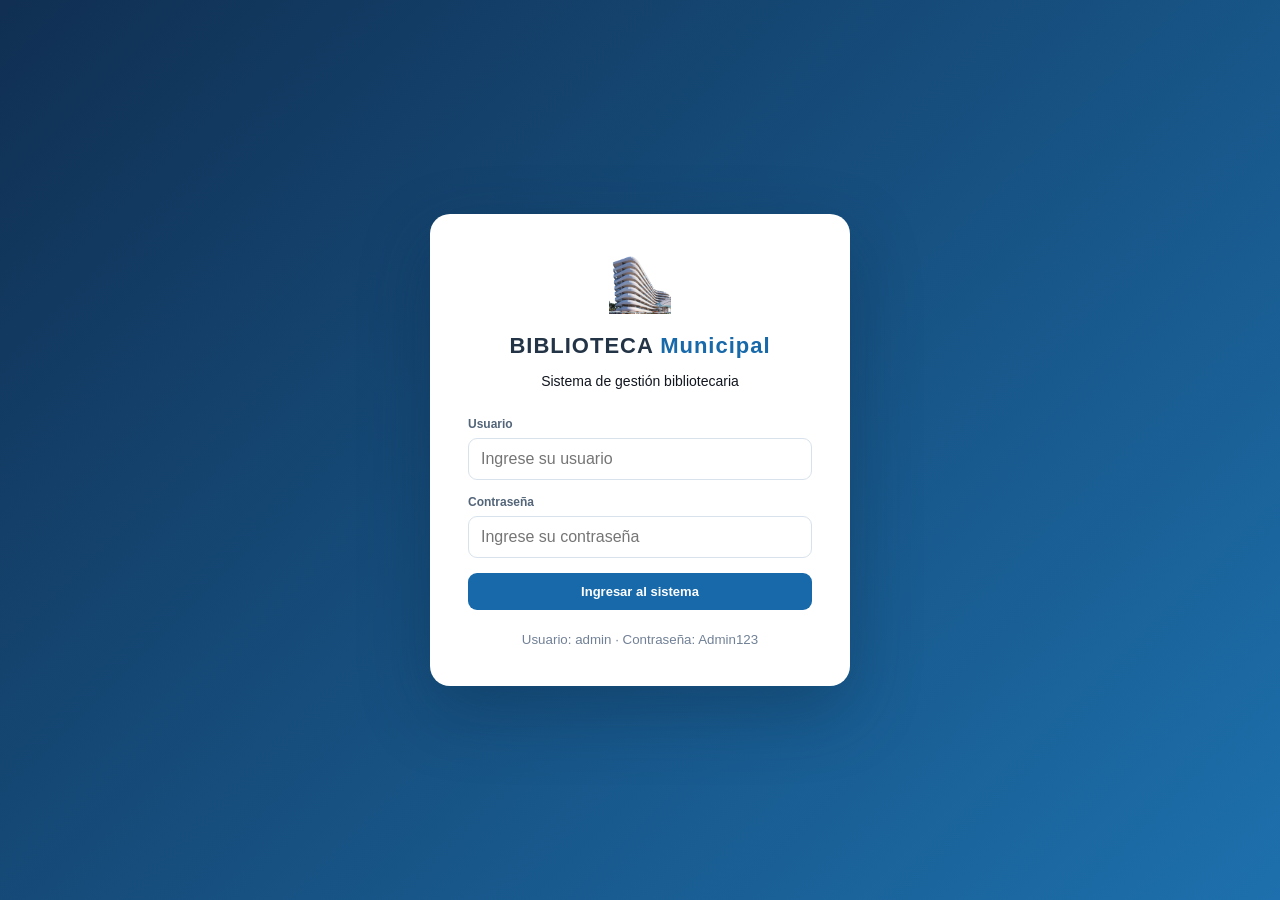
<file: BIBLIOTECA_MUNICIPAL/pages/usuarios.html>
<!DOCTYPE html>
<html lang="es">
<head>
    <meta charset="UTF-8">
    <meta name="viewport" content="width=device-width, initial-scale=1.0">
    <title>Usuarios | Biblioteca Municipal</title>
    <link rel="stylesheet" href="../css/style.css">
</head>
<body data-page="usuarios">
    <div class="app-layout">
        <aside class="barra-lateral" aria-label="Menú principal">
            <a class="brand" href="inicio.html">
                <img src="../img/imagen1.png">
                <span>BIBLIOTECA <strong>Municipal</strong></span>
            </a>

            <nav class="navegacion-lateral">
                <p class="etiqueta-menu">MENÚ PRINCIPAL</p>
                <ul class="lista-menu">
                    <li><a class="enlace-menu" data-page="inicio" href="inicio.html">
                            <span class="icono-menu" >▦</span>
                            <span>Inicio</span>
                        </a>
                    </li>
                    <li>
                        <a class="enlace-menu" data-page="libros" href="libros.html">
                            <span class="icono-menu" >▤</span>
                            <span>Libros</span>
                        </a>
                    </li>
                    <li>
                        <a class="enlace-menu" data-page="usuarios" href="usuarios.html">
                            <span class="icono-menu" >♙</span>
                            <span>Usuarios</span>
                        </a>
                    </li>
                    <li>
                        <a class="enlace-menu" data-page="prestamos" href="prestamos.html">
                            <span class="icono-menu">⇄</span>
                            <span>Préstamos</span>
                        </a>
                    </li>
                    <li>
                        <a class="enlace-menu" data-page="devoluciones" href="devoluciones.html">
                            <span class="icono-menu">↩</span>
                            <span>Devoluciones</span>
                        </a>
                    </li>
                    <li>
                        <a class="enlace-menu" data-page="categorias" href="categorias.html">
                            <span class="icono-menu">▧</span>
                            <span>Categorías</span>
                        </a>
                    </li>
                    <li>
                        <a class="enlace-menu" data-page="reportes" href="reportes.html">
                            <span class="icono-menu">▥</span>
                            <span>Reportes</span>
                        </a>
                    </li>
                </ul>
            </nav>

            <div class="pie-lateral">
                <ul class="lista-menu">
                    <li>
                        <a class="enlace-menu" data-page="configuracion" href="configuracion.html">
                            <span class="icono-menu" >⚙</span>
                            <span>Configuración</span>
                        </a>
                    </li>
                    <li>
                        <button class="enlace-menu logout-button" id="cerrarSesion" type="button">
                            <span class="icono-menu">↪</span>
                            <span>Cerrar sesión</span>
                        </button>
                    </li>
                </ul>
            </div>
        </aside>

        <div class="fondo-menu-movil" id="fondoMenu"></div>

        <div class="columna-principal">
            <header class="barra-superior">
                <div class="inicio-barra-superior">
                    <button class="alternar-menu" id="alternarMenu" type="button" onclick="document.querySelector('.barra-lateral').classList.toggle('open')"
                            aria-label="Abrir o cerrar menú">☰</button>
                    <h1 id="tituloPagina">Usuarios</h1>
                </div>
                <div class="usuario-identificado">
                    <span class="avatar-usuario">👤</span>
                    <span class="nombre-usuario">Administrador</span>
                </div>
            </header>

            <main class="contenido-pagina" id="contenidoPrincipal">
                <section class="introduccion-pagina">
                    <p class="eyebrow">Biblioteca Municipal</p>
                    <h2 class="titulo-pagina">Usuarios</h2>
                    <p class="subtitle">Administra los lectores registrados en la biblioteca.</p>
                </section>
                <section class="form-card">
                    <h3>Registrar usuario</h3>
                    <div class="form-grid">
<div class="field">
    <label>Nombre completo</label>
    <input class="input" id="nombreUsuario">
</div>
<div class="field">
    <label>Cédula / Documento</label>
    <input class="input" id="documentoUsuario">
</div>
<div class="field">
    <label>Correo electrónico</label>
    <input class="input" type="email" id="correoUsuario">
</div>
<div class="field">
    <label>Teléfono</label>
    <input class="input" id="telefonoUsuario">
</div>
<div class="field form-button">
    <button class="btn primary" type="button" onclick="registrarUsuario()">Guardar usuario</button>
</div>
</div>
</section>
<section class="panel">
    <h3>Usuarios registrados</h3>
    <div class="table-wrap">
        <table>
            <thead>
                <tr>
                    <th>N°</th>
                    <th>Nombre</th>
                    <th>Documento</th>
                    <th>Correo</th>
                    <th>Teléfono</th>
                    <th>Acción</th>
                </tr>
            </thead>
            <tbody id="tablaUsuarios"></tbody>
        </table>
    </div>
</section>
            </main>

            <footer class="pie-pagina">
                <p>Biblioteca Municipal · Sistema de gestión bibliotecaria</p>
            </footer>
        </div>
    </div>

    <script src="../js/script.js"></script>
</body>
</html>
</file>
<file: BIBLIOTECA_MUNICIPAL/css/style.css>
* {
    box-sizing: border-box;
}

body {
    margin: 0;
    color: #243447;
    background: #b8d4e4;
    font-family: Inter, "Segoe UI", Arial, sans-serif;
}

a {
    color: inherit;
    text-decoration: none;
}

button, input, select {
    font: inherit;
}

.app-layout {
    min-height: 100vh;
}

.barra-lateral {
    position: fixed;
    inset: 0 auto 0 0;
    z-index: 20;
    display: flex;
    flex-direction: column;
    width: 250px;
    padding: 24px 16px;
    color: #ffffff;
    background:#12345a;
    transition: transform 0.25s ease;
}

.brand {
    display: flex;
    align-items: center;
    gap: 12px;
    padding: 0 10px 28px;
    font-weight: 800;
    letter-spacing: 0.5px;
}

.brand img {
    width: 42px;
    height: 42px;
}

.brand strong {
    color: #8bc8ff;
}

.etiqueta-menu {
    padding: 12px 12px 8px;
    color: #9db3ca;
    font-size: 10px;
    font-weight: 700;
    letter-spacing: 1.4px;
}

.lista-menu {
    display: grid;
    gap: 4px;
    margin: 0;
    padding: 0;
    list-style: none;
}

.enlace-menu {
    display: flex;
    align-items: center;
    gap: 13px;
    width: 100%;
    padding: 12px;
    border: 0;
    border-radius: 10px;
    color: #d7e4f2;
    background: transparent;
    text-align: left;
    cursor: pointer;
    font-size: 14px;
}

.enlace-menu:hover, .enlace-menu.active {
    color:#ffffff ;
    background: #ffffff1b;
}

.enlace-menu.active {
    box-shadow: inset 3px 0 #66b8ff;
}

.icono-menu {
    width: 20px;
    text-align: center;
}

.pie-lateral {
    margin-top: auto;
    padding-top: 16px;
    border-top: 1px solid #ffffff25;
}

.columna-principal {
    display: flex;
    flex-direction: column;
    min-height: 100vh;
    margin-left: 250px;
}

.barra-superior {
    position: sticky;
    top: 0;
    z-index: 10;
    display: flex;
    align-items: center;
    justify-content: space-between;
    height: 76px;
    padding: 0 32px;
    border-bottom: 1px solid #e3eaf1;
    background: #ffffff;
}

.inicio-barra-superior, .usuario-identificado {
    display: flex;
    align-items: center;
    gap: 14px;
}

.barra-superior h1 {
    margin: 0;
    font-size: 18px;
}

.alternar-menu {
    display: none;
    padding: 9px 12px;
    border: 0;
    border-radius: 9px;
    background: #eaf3fb;
    font-size: 18px;
    cursor: pointer;
}

.avatar-usuario {
    display: grid;
    width: 36px;
    height: 36px;
    place-items: center;
    border-radius: 50%;
    color: #1769aa;
    background: #eaf3fb;
    font-weight: 800;
}

.contenido-pagina {
    width: 100%;
    max-width: 1500px;
    flex: 1;
    margin: 0 auto;
    padding: 30px 32px;
}

.eyebrow {
    color: #1769aa;
    font-size: 13px;
    font-family: Arial, Helvetica, sans-serif;
    font-weight: 700;
    letter-spacing: 1px;
    text-transform: uppercase;
}

.titulo-pagina {
    margin: 6px 0 5px;
    color: #183653;
    font-size: 32px;
}

.subtitle, .muted {
    color: #11161f;
    font-size: 14px;
}

.stats-grid {
    display: grid;
    grid-template-columns: repeat(4, minmax(0, 1fr));
    gap: 18px;
    margin: 22px 0;
}

.stats-grid {
    display: grid;
    grid-template-columns: repeat(4, minmax(0, 1fr));
    gap: 18px;
}

.stat-card {
    min-width: 0;
}

.stat-card, .panel, .form-card {
    padding: 20px;
    border: 1px solid #e3eaf1;
    border-radius: 15px;
    background: #ffffff;
    box-shadow: 0 8px 28px rgba(24, 54, 85, 0.08);
}

.section-head {
    display: flex;
    align-items: center;
    justify-content: space-between;
    gap: 14px;
}
.stat-head {
    display: flex;
    align-items: center;
    justify-content: space-between;
    gap: 8px;
    width: 100%;
}
.stat-icon {
    display: flex;
    align-items: center;
    justify-content: center;
    width: 42px;
    height: 42px;
    min-width: 42px;
    flex-shrink: 0;
    border-radius: 12px;
    background: #eaf3fb;
    font-size: 20px;
}

.stat-number {
    margin: 14px 0 4px;
    color: #173b60;
    font-size: 29px;
    font-weight: 800;
}

.stat-label {
    color: #718096;
    font-size: 13px;
}

.panel, .form-card {
    margin-top: 20px;
}

.panel h3, .form-card h3, .section-head h3 {
    margin: 0 0 16px;
    font-size: 17px;
}

.toolbar, .quick-actions {
    display: flex;
    flex-wrap: wrap;
    gap: 10px;
}

.input, select {
    width: 100%;
    padding: 11px 12px;
    border: 1px solid #d8e2ec;
    border-radius: 9px;
    outline: none;
    color: #243447;
    background: #ffffff;
}

.input:focus, select:focus {
    border-color: #2f8bd2;
    box-shadow: 0 0 0 3px #2f8bd21a;
}

.field {
    margin-bottom: 15px;
}

.field label {
    display: block;
    margin-bottom: 7px;
    color: #536579;
    font-size: 12px;
    font-weight: 700;
}

.form-grid {
    display: grid;
    grid-template-columns: repeat(2, minmax(0, 1fr));
    gap: 0 14px;
}

.form-button {
    align-self: end;
}

.search-input {
    max-width: 320px;
}

.btn {
    display: inline-flex;
    align-items: center;
    justify-content: center;
    gap: 7px;
    padding: 11px 16px;
    border: 0;
    border-radius: 9px;
    font-size: 13px;
    font-weight: 700;
    cursor: pointer;
}

.primary {
    color: #ffffff;
    background: #1769aa;
}

.primary:hover {
    background: #10568f;
}

.secondary {
    color: #1769aa;
    background: #eaf3fb;
}

.danger {
    color: #d94848;
    background: #fff0f0;
}

.full {
    width: 100%;
}

.table-wrap {
    overflow-x: auto;
}

table {
    width: 100%;
    border-collapse: collapse;
    min-width: 650px;
}

th {
    padding: 13px;
    color: #75869a;
    background: #f8fafc;
    font-size: 11px;
    letter-spacing: 0.6px;
    text-align: left;
    text-transform: uppercase;
}

td {
    padding: 14px 13px;
    border-top: 1px solid #e3eaf1;
    font-size: 13px;
}

tr:hover td {
    background: #fbfdff;
}

.badge {
    padding: 5px 9px;
    border-radius: 30px;
    color: #1769aa;
    background: #eaf3fb;
    font-size: 11px;
    font-weight: 700;
}

.empty {
    padding: 35px;
    color: #718096;
    text-align: center;
}

.icon-button {
    padding: 7px 9px;
    border: 0;
    border-radius: 7px;
    background: #f0f5fa;
    cursor: pointer;
}

.category-list {
    display: grid;
    gap: 8px;
    padding-left: 20px;
}

.category-item {
    padding: 8px 0;
}

.pie-pagina {
    padding: 18px 32px;
    border-top: 1px solid #e3eaf1;
    color: #718096;
    background: #ffffff;
    font-size: 12px;
    text-align: center;
}

.login-body {
    display: grid;
    min-height: 100vh;
    place-items: center;
    background: linear-gradient(135deg, #102f52, #1d70ad);
}

.login-card {
    width: min(420px, calc(100% - 32px));
    padding: 38px;
    border-radius: 20px;
    background: white;
    box-shadow: 0 25px 70px #09233c55;
}

.login-header {
    text-align: center;
}

.login-header img {
    width: 62px;
    height: 62px;
}

.login-header h1 {
    font-size: 22px;
    letter-spacing: 1px;
}

.login-header h1 span {
    color: #1769aa;
}

.login-header .muted {
    margin-bottom: 28px;
}

.login-footer {
    margin-top: 20px;
    color: #718096;
    text-align: center;
}

.error {
    color: #d94848;
    font-size: 12px;
}

.fondo-menu-movil {
    display: none;
}

.visually-hidden {
    position: absolute;
    overflow: hidden;
    width: 1px;
    height: 1px;
    clip: rect(0, 0, 0, 0);
    white-space: nowrap;
}


/*para tablet*/

@media (max-width: 768px) {
    .barra-lateral {
        position: fixed;
        top: 0;
        bottom: 0;
        left: 0;
        z-index: 1001;
        display: flex;
        width: min(290px, 85vw);
        height: 100vh;
        overflow-y: auto;
        visibility: visible;
        transform: translateX(-105%);
        background: #12345a;
        box-shadow: 12px 0 30px rgba(0, 0, 0, 0.18);
    }

    .barra-lateral.open {
        transform: translateX(0);
    }

    .columna-principal {
        width: 100%;
        margin-left: 0;
    }

    .alternar-menu {
        display: inline-flex;
        align-items: center;
        justify-content: center;
        min-width: 44px;
        min-height: 44px;
        color: #12345a;
        background: #eaf3fb;
    }

    .barra-superior {
        position: sticky;
        top: 0;
        z-index: 5;
        height: 66px;
        padding: 0 16px;
    }

    .contenido-pagina {
        padding: 22px 16px;
    }

    .titulo-pagina {
        font-size: 23px;
    }

    .fondo-menu-movil.show {
        position: fixed;
        inset: 0;
        z-index: 1000;
        display: block;
        background: rgba(7, 27, 44, 0.58);
    }

    .nombre-usuario {
        display: none;
    }
    .stats-grid {
        grid-template-columns: repeat(2, minmax(0, 1fr));
        gap: 12px;
    }

    .stat-card {
        min-width: 0;
        padding: 18px;
    }

    .stat-icon {
        width: 46px;
        height: 46px;
        min-width: 46px;
        font-size: 25px;
        flex-shrink: 0;
        margin-right: 0;
     transform: translateY(0);
    }
    .stat-number{
        font-size: 30px;
        margin-left: 35px;
    }
       
}

@media (max-width: 480px) {
    
    .stats-grid {
        grid-template-columns: 1fr;
    }

    .stat-card {
        padding: 20px;
    }

    .stat-number {
        font-size: 35px;
        margin-left: 70px;
    }
    .stat-icon {
        width: 48px;
        height: 48px;
        min-width: 48px;
        font-size: 60px;
        margin-right: 60px;
        transform: translateY(22px);
    }

    .form-grid {
        grid-template-columns: 1fr;
    }

    .section-head {
        align-items: flex-start;
        flex-direction: column;
    }

    .login-card {
        padding: 28px 22px;
    }
    .stat-label {
        font-size: 15px;
        margin-left: 25px;
    }
}
</file>
<file: BIBLIOTECA_MUNICIPAL/BIBLIOTECA_MUNICIPAL/css/style.css>
* {
    box-sizing: border-box;
}

body {
    margin: 0;
    color: #243447;
    background: #b8d4e4;
    font-family: Inter, "Segoe UI", Arial, sans-serif;
}

a {
    color: inherit;
    text-decoration: none;
}

button, input, select {
    font: inherit;
}

.app-layout {
    min-height: 100vh;
}

.barra-lateral {
    position: fixed;
    inset: 0 auto 0 0;
    z-index: 20;
    display: flex;
    flex-direction: column;
    width: 250px;
    padding: 24px 16px;
    color: #ffffff;
    background:#12345a;
    transition: transform 0.25s ease;
}

.brand {
    display: flex;
    align-items: center;
    gap: 12px;
    padding: 0 10px 28px;
    font-weight: 800;
    letter-spacing: 0.5px;
}

.brand img {
    width: 42px;
    height: 42px;
}

.brand strong {
    color: #8bc8ff;
}

.etiqueta-menu {
    padding: 12px 12px 8px;
    color: #9db3ca;
    font-size: 10px;
    font-weight: 700;
    letter-spacing: 1.4px;
}

.lista-menu {
    display: grid;
    gap: 4px;
    margin: 0;
    padding: 0;
    list-style: none;
}

.enlace-menu {
    display: flex;
    align-items: center;
    gap: 13px;
    width: 100%;
    padding: 12px;
    border: 0;
    border-radius: 10px;
    color: #d7e4f2;
    background: transparent;
    text-align: left;
    cursor: pointer;
    font-size: 14px;
}

.enlace-menu:hover, .enlace-menu.active {
    color:#ffffff ;
    background: #ffffff1b;
}

.enlace-menu.active {
    box-shadow: inset 3px 0 #66b8ff;
}

.icono-menu {
    width: 20px;
    text-align: center;
}

.pie-lateral {
    margin-top: auto;
    padding-top: 16px;
    border-top: 1px solid #ffffff25;
}

.columna-principal {
    display: flex;
    flex-direction: column;
    min-height: 100vh;
    margin-left: 250px;
}

.barra-superior {
    position: sticky;
    top: 0;
    z-index: 10;
    display: flex;
    align-items: center;
    justify-content: space-between;
    height: 76px;
    padding: 0 32px;
    border-bottom: 1px solid #e3eaf1;
    background: #ffffff;
}

.inicio-barra-superior, .usuario-identificado {
    display: flex;
    align-items: center;
    gap: 14px;
}

.barra-superior h1 {
    margin: 0;
    font-size: 18px;
}

.alternar-menu {
    display: none;
    padding: 9px 12px;
    border: 0;
    border-radius: 9px;
    background: #eaf3fb;
    font-size: 18px;
    cursor: pointer;
}

.avatar-usuario {
    display: grid;
    width: 36px;
    height: 36px;
    place-items: center;
    border-radius: 50%;
    color: #1769aa;
    background: #eaf3fb;
    font-weight: 800;
}

.contenido-pagina {
    width: 100%;
    max-width: 1500px;
    flex: 1;
    margin: 0 auto;
    padding: 30px 32px;
}

.eyebrow {
    color: #1769aa;
    font-size: 13px;
    font-family: Arial, Helvetica, sans-serif;
    font-weight: 700;
    letter-spacing: 1px;
    text-transform: uppercase;
}

.titulo-pagina {
    margin: 6px 0 5px;
    color: #183653;
    font-size: 32px;
}

.subtitle, .muted {
    color: #11161f;
    font-size: 14px;
}

.stats-grid {
    display: grid;
    grid-template-columns: repeat(4, minmax(0, 1fr));
    gap: 18px;
    margin: 22px 0;
}

.stats-grid {
    display: grid;
    grid-template-columns: repeat(4, minmax(0, 1fr));
    gap: 18px;
}

.stat-card {
    min-width: 0;
}

.stat-card, .panel, .form-card {
    padding: 20px;
    border: 1px solid #e3eaf1;
    border-radius: 15px;
    background: #ffffff;
    box-shadow: 0 8px 28px rgba(24, 54, 85, 0.08);
}

.section-head {
    display: flex;
    align-items: center;
    justify-content: space-between;
    gap: 14px;
}
.stat-head {
    display: flex;
    align-items: center;
    justify-content: space-between;
    gap: 8px;
    width: 100%;
}
.stat-icon {
    display: flex;
    align-items: center;
    justify-content: center;
    width: 42px;
    height: 42px;
    min-width: 42px;
    flex-shrink: 0;
    border-radius: 12px;
    background: #eaf3fb;
    font-size: 20px;
}

.stat-number {
    margin: 14px 0 4px;
    color: #173b60;
    font-size: 29px;
    font-weight: 800;
}

.stat-label {
    color: #718096;
    font-size: 13px;
}

.panel, .form-card {
    margin-top: 20px;
}

.panel h3, .form-card h3, .section-head h3 {
    margin: 0 0 16px;
    font-size: 17px;
}

.toolbar, .quick-actions {
    display: flex;
    flex-wrap: wrap;
    gap: 10px;
}

.input, select {
    width: 100%;
    padding: 11px 12px;
    border: 1px solid #d8e2ec;
    border-radius: 9px;
    outline: none;
    color: #243447;
    background: #ffffff;
}

.input:focus, select:focus {
    border-color: #2f8bd2;
    box-shadow: 0 0 0 3px #2f8bd21a;
}

.field {
    margin-bottom: 15px;
}

.field label {
    display: block;
    margin-bottom: 7px;
    color: #536579;
    font-size: 12px;
    font-weight: 700;
}

.form-grid {
    display: grid;
    grid-template-columns: repeat(2, minmax(0, 1fr));
    gap: 0 14px;
}

.form-button {
    align-self: end;
}

.search-input {
    max-width: 320px;
}

.btn {
    display: inline-flex;
    align-items: center;
    justify-content: center;
    gap: 7px;
    padding: 11px 16px;
    border: 0;
    border-radius: 9px;
    font-size: 13px;
    font-weight: 700;
    cursor: pointer;
}

.primary {
    color: #ffffff;
    background: #1769aa;
}

.primary:hover {
    background: #10568f;
}

.secondary {
    color: #1769aa;
    background: #eaf3fb;
}

.danger {
    color: #d94848;
    background: #fff0f0;
}

.full {
    width: 100%;
}

.table-wrap {
    overflow-x: auto;
}

table {
    width: 100%;
    border-collapse: collapse;
    min-width: 650px;
}

th {
    padding: 13px;
    color: #75869a;
    background: #f8fafc;
    font-size: 11px;
    letter-spacing: 0.6px;
    text-align: left;
    text-transform: uppercase;
}

td {
    padding: 14px 13px;
    border-top: 1px solid #e3eaf1;
    font-size: 13px;
}

tr:hover td {
    background: #fbfdff;
}

.badge {
    padding: 5px 9px;
    border-radius: 30px;
    color: #1769aa;
    background: #eaf3fb;
    font-size: 11px;
    font-weight: 700;
}

.empty {
    padding: 35px;
    color: #718096;
    text-align: center;
}

.icon-button {
    padding: 7px 9px;
    border: 0;
    border-radius: 7px;
    background: #f0f5fa;
    cursor: pointer;
}

.category-list {
    display: grid;
    gap: 8px;
    padding-left: 20px;
}

.category-item {
    padding: 8px 0;
}

.pie-pagina {
    padding: 18px 32px;
    border-top: 1px solid #e3eaf1;
    color: #718096;
    background: #ffffff;
    font-size: 12px;
    text-align: center;
}

.login-body {
    display: grid;
    min-height: 100vh;
    place-items: center;
    background: linear-gradient(135deg, #102f52, #1d70ad);
}

.login-card {
    width: min(420px, calc(100% - 32px));
    padding: 38px;
    border-radius: 20px;
    background: white;
    box-shadow: 0 25px 70px #09233c55;
}

.login-header {
    text-align: center;
}

.login-header img {
    width: 62px;
    height: 62px;
}

.login-header h1 {
    font-size: 22px;
    letter-spacing: 1px;
}

.login-header h1 span {
    color: #1769aa;
}

.login-header .muted {
    margin-bottom: 28px;
}

.login-footer {
    margin-top: 20px;
    color: #718096;
    text-align: center;
}

.error {
    color: #d94848;
    font-size: 12px;
}

.fondo-menu-movil {
    display: none;
}

.visually-hidden {
    position: absolute;
    overflow: hidden;
    width: 1px;
    height: 1px;
    clip: rect(0, 0, 0, 0);
    white-space: nowrap;
}


/*para tablet*/

@media (max-width: 768px) {
    .barra-lateral {
        position: fixed;
        top: 0;
        bottom: 0;
        left: 0;
        z-index: 1001;
        display: flex;
        width: min(290px, 85vw);
        height: 100vh;
        overflow-y: auto;
        visibility: visible;
        transform: translateX(-105%);
        background: #12345a;
        box-shadow: 12px 0 30px rgba(0, 0, 0, 0.18);
    }

    .barra-lateral.open {
        transform: translateX(0);
    }

    .columna-principal {
        width: 100%;
        margin-left: 0;
    }

    .alternar-menu {
        display: inline-flex;
        align-items: center;
        justify-content: center;
        min-width: 44px;
        min-height: 44px;
        color: #12345a;
        background: #eaf3fb;
    }

    .barra-superior {
        position: sticky;
        top: 0;
        z-index: 5;
        height: 66px;
        padding: 0 16px;
    }

    .contenido-pagina {
        padding: 22px 16px;
    }

    .titulo-pagina {
        font-size: 23px;
    }

    .fondo-menu-movil.show {
        position: fixed;
        inset: 0;
        z-index: 1000;
        display: block;
        background: rgba(7, 27, 44, 0.58);
    }

    .nombre-usuario {
        display: none;
    }
    .stats-grid {
        grid-template-columns: repeat(2, minmax(0, 1fr));
        gap: 12px;
    }

    .stat-card {
        min-width: 0;
        padding: 18px;
    }

    .stat-icon {
        width: 46px;
        height: 46px;
        min-width: 46px;
        font-size: 25px;
        flex-shrink: 0;
        margin-right: 0;
     transform: translateY(0);
    }
    .stat-number{
        font-size: 30px;
        margin-left: 35px;
    }
       
}

@media (max-width: 480px) {
    
    .stats-grid {
        grid-template-columns: 1fr;
    }

    .stat-card {
        padding: 20px;
    }

    .stat-number {
        font-size: 35px;
        margin-left: 70px;
    }
    .stat-icon {
        width: 48px;
        height: 48px;
        min-width: 48px;
        font-size: 60px;
        margin-right: 60px;
        transform: translateY(22px);
    }

    .form-grid {
        grid-template-columns: 1fr;
    }

    .section-head {
        align-items: flex-start;
        flex-direction: column;
    }

    .login-card {
        padding: 28px 22px;
    }
    .stat-label {
        font-size: 15px;
        margin-left: 25px;
    }
}
</file>
